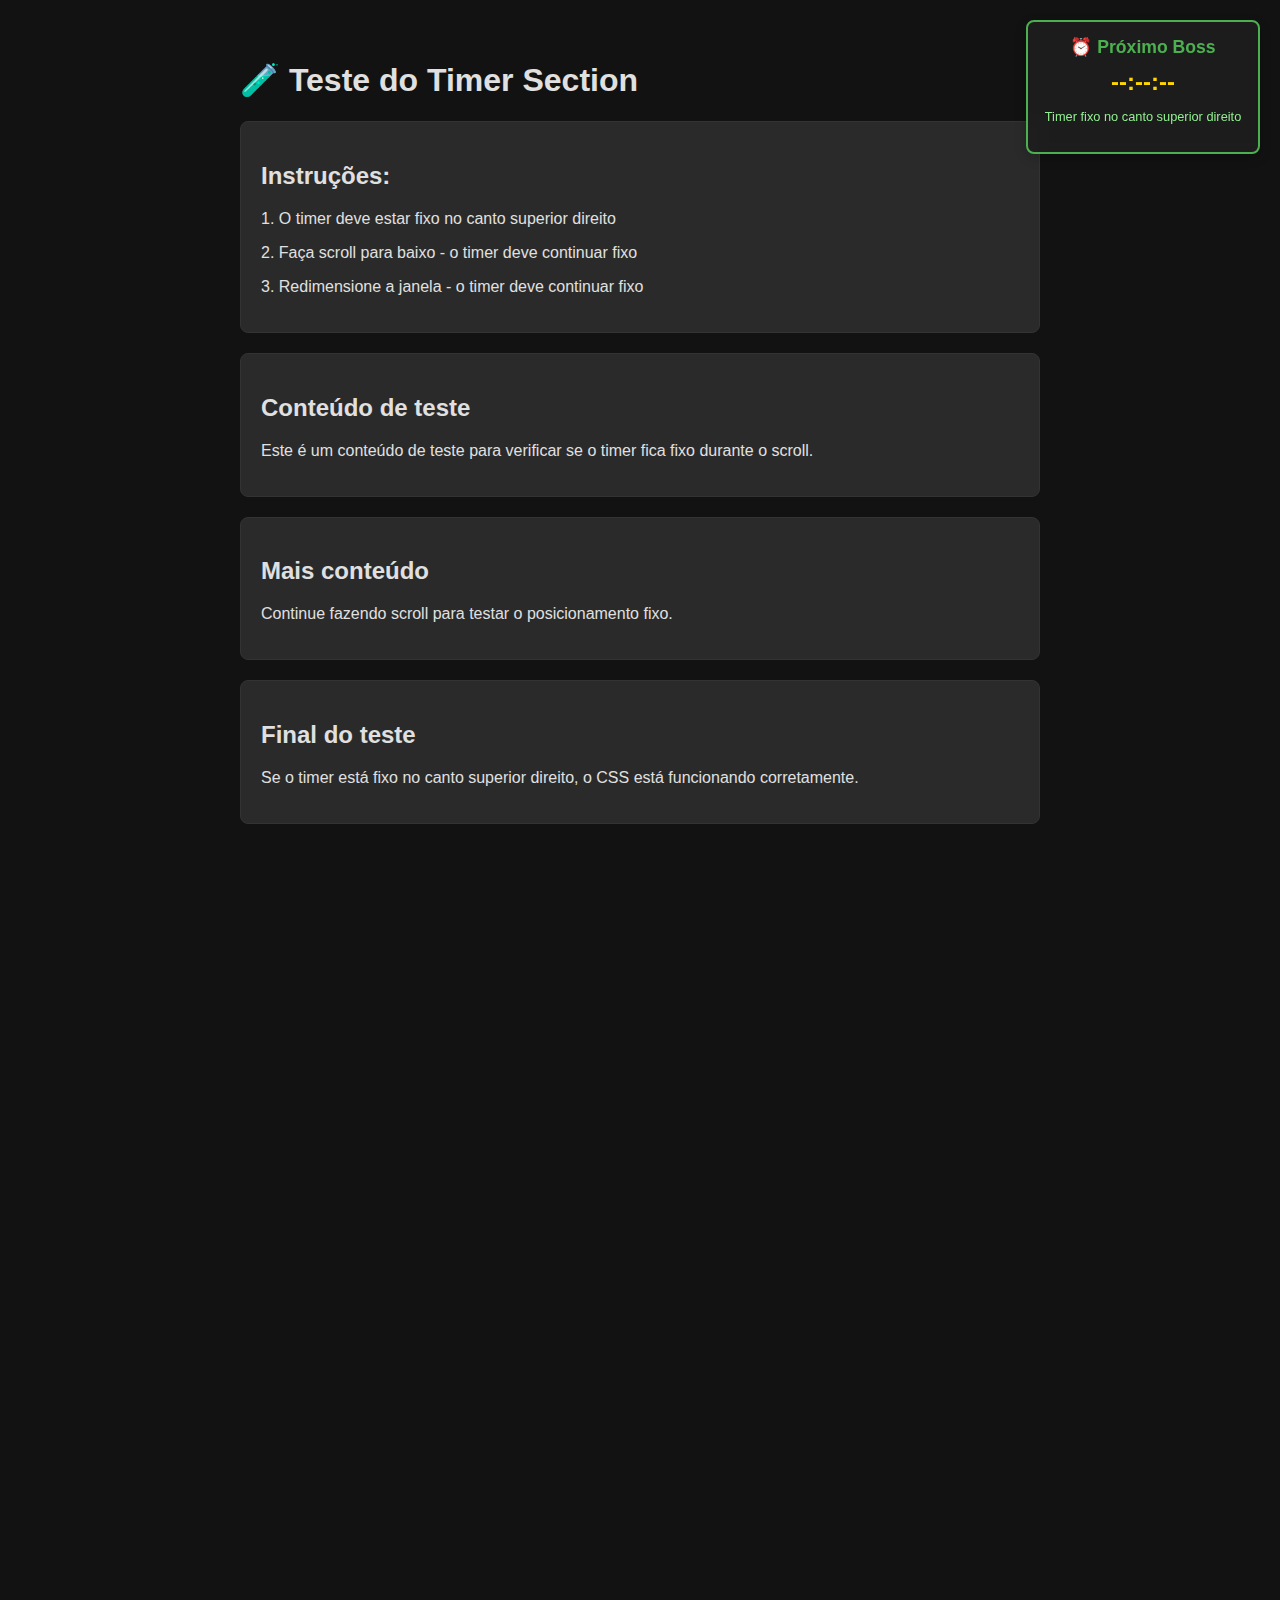
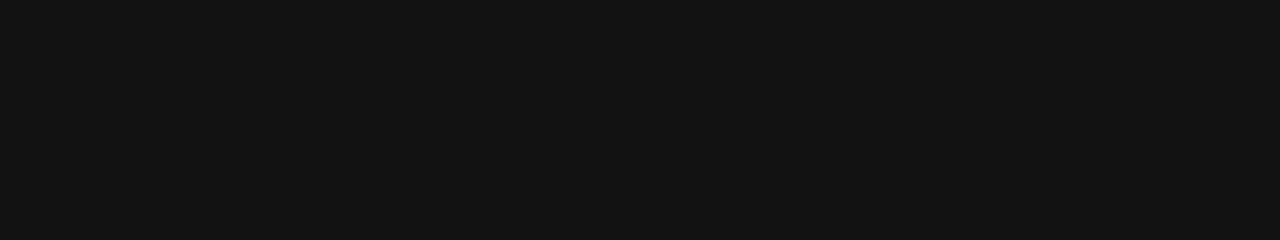
<file: test-timer.html>
<!DOCTYPE html>
<html lang="pt-br">
<head>
    <meta charset="UTF-8">
    <meta name="viewport" content="width=device-width, initial-scale=1.0">
    <title>Teste Timer Section</title>
    <style>
        body {
            margin: 0;
            padding: 20px;
            background: #121212;
            color: #e0e0e0;
            font-family: Arial, sans-serif;
            height: 200vh; /* Para testar scroll */
        }
        
        .test-content {
            max-width: 800px;
            margin: 0 auto;
            padding: 20px;
        }
        
        /* Timer Section - Estilo limpo */
        .timer-section {
            position: fixed !important;
            top: 20px !important;
            right: 20px !important;
            width: 200px !important;
            background-color: rgba(30, 30, 30, 0.95) !important;
            border: 2px solid #4CAF50 !important;
            border-radius: 8px !important;
            padding: 15px !important;
            box-shadow: 0 4px 12px rgba(0, 0, 0, 0.2) !important;
            backdrop-filter: blur(5px) !important;
            z-index: 1000 !important;
        }
        
        .timer-section h3 {
            color: #4CAF50;
            margin: 0 0 10px 0;
            font-size: 1.1em;
            text-align: center;
        }
        
        .countdown-timer {
            font-size: 1.5em;
            font-weight: bold;
            color: #FFD700;
            margin: 5px 0;
            text-align: center;
        }
        
        .test-box {
            background: #2a2a2a;
            padding: 20px;
            margin: 20px 0;
            border-radius: 8px;
            border: 1px solid #333;
        }
    </style>
</head>
<body>
    <div class="test-content">
        <h1>🧪 Teste do Timer Section</h1>
        
        <div class="test-box">
            <h2>Instruções:</h2>
            <p>1. O timer deve estar fixo no canto superior direito</p>
            <p>2. Faça scroll para baixo - o timer deve continuar fixo</p>
            <p>3. Redimensione a janela - o timer deve continuar fixo</p>
        </div>
        
        <div class="test-box">
            <h2>Conteúdo de teste</h2>
            <p>Este é um conteúdo de teste para verificar se o timer fica fixo durante o scroll.</p>
        </div>
        
        <div class="test-box">
            <h2>Mais conteúdo</h2>
            <p>Continue fazendo scroll para testar o posicionamento fixo.</p>
        </div>
        
        <div class="test-box">
            <h2>Final do teste</h2>
            <p>Se o timer está fixo no canto superior direito, o CSS está funcionando corretamente.</p>
        </div>
    </div>
    
    <!-- Timer Section de teste -->
    <div class="timer-section">
        <h3>⏰ Próximo Boss</h3>
        <div class="countdown-timer">--:--:--</div>
        <p style="text-align: center; font-size: 0.8em; color: #90ee90;">
            Timer fixo no canto superior direito
        </p>
    </div>
</body>
</html>
</file>
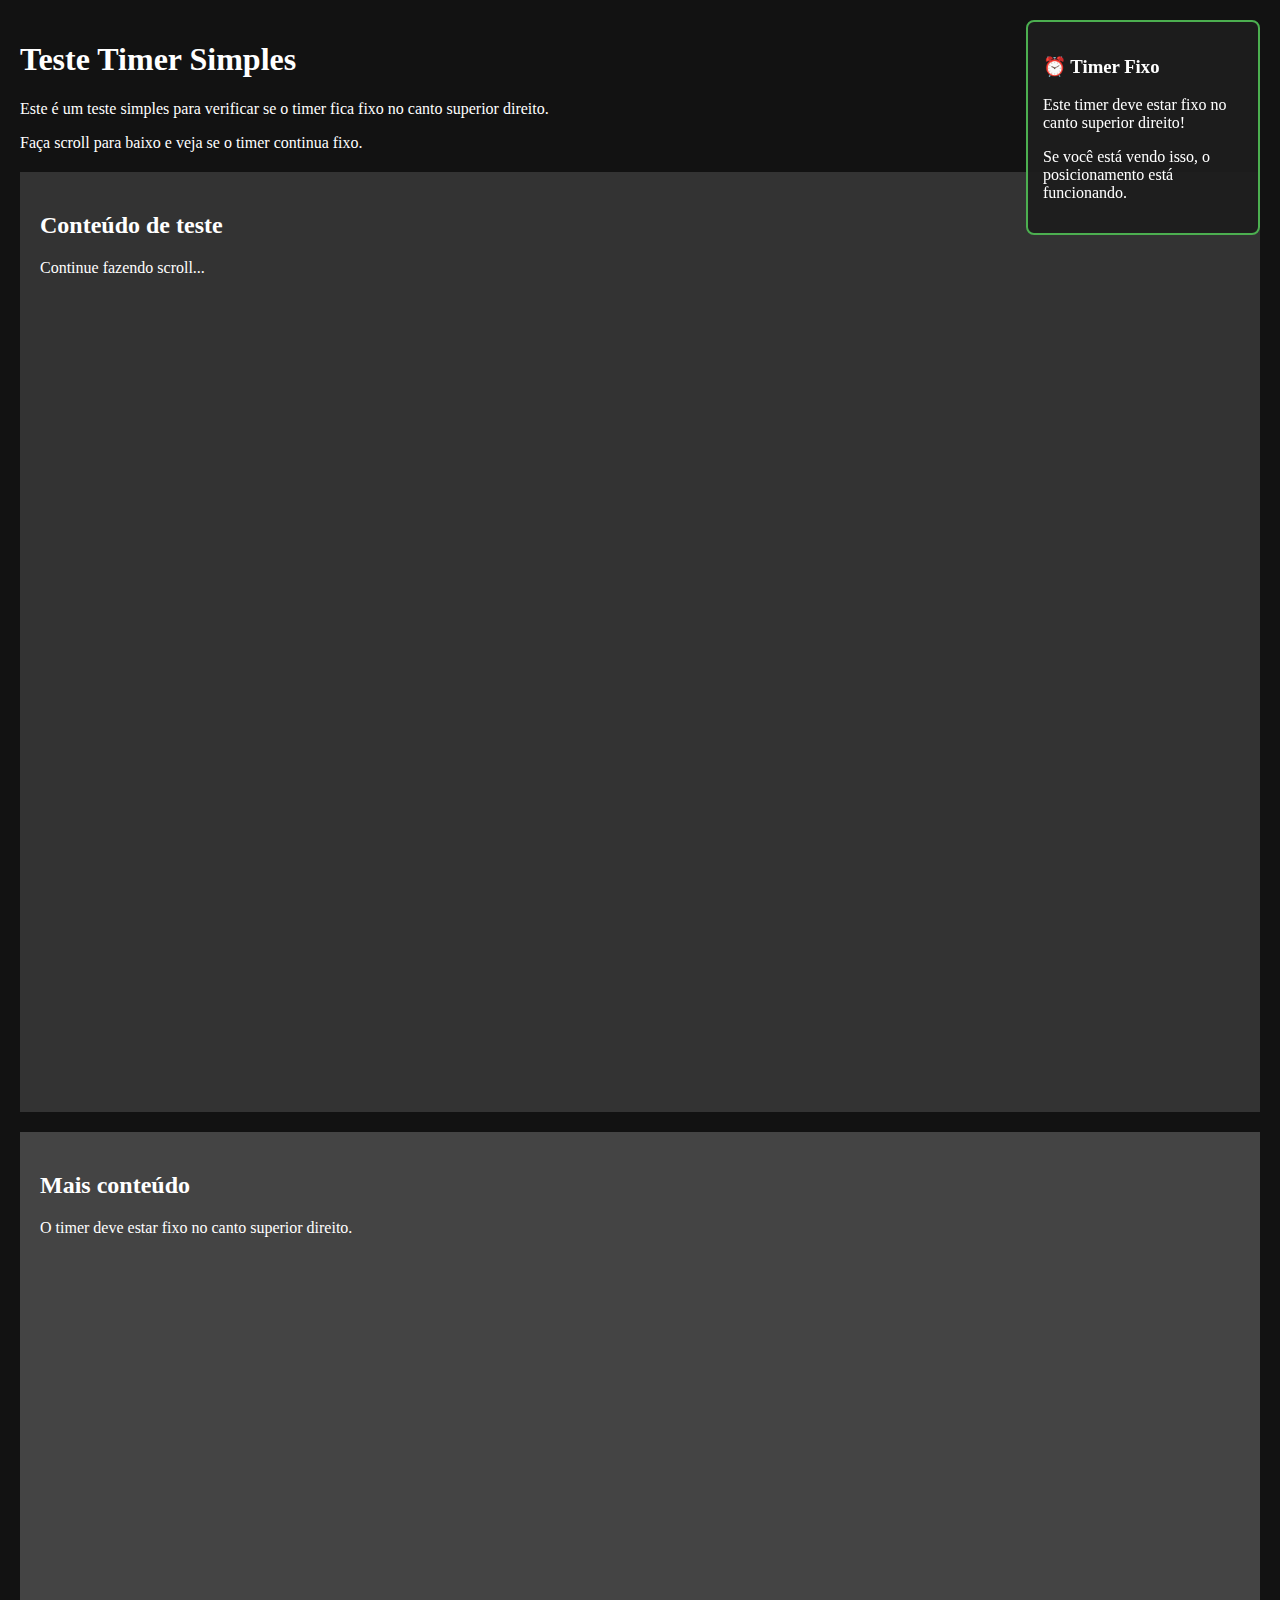
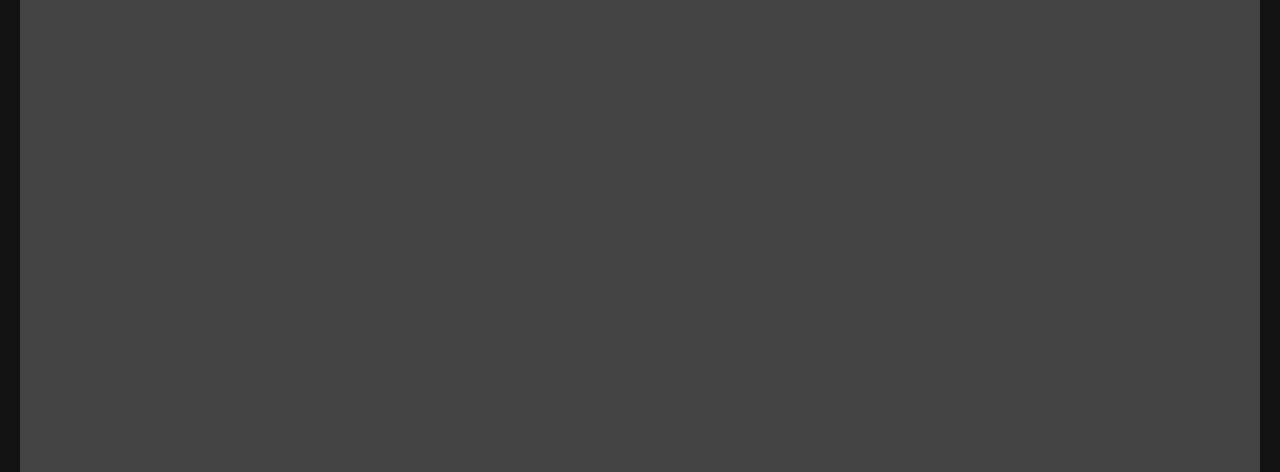
<file: timer-test-simple.html>
<!DOCTYPE html>
<html>
<head>
    <title>Teste Timer Simples</title>
    <style>
        body {
            margin: 0;
            padding: 20px;
            background: #121212;
            color: white;
            height: 200vh;
        }
        
        .test-timer {
            position: fixed !important;
            top: 20px !important;
            right: 20px !important;
            width: 200px !important;
            background: rgba(30, 30, 30, 0.95) !important;
            border: 2px solid #4CAF50 !important;
            border-radius: 8px !important;
            padding: 15px !important;
            z-index: 9999 !important;
            color: white !important;
        }
    </style>
</head>
<body>
    <h1>Teste Timer Simples</h1>
    <p>Este é um teste simples para verificar se o timer fica fixo no canto superior direito.</p>
    <p>Faça scroll para baixo e veja se o timer continua fixo.</p>
    
    <div style="height: 100vh; background: #333; margin: 20px 0; padding: 20px;">
        <h2>Conteúdo de teste</h2>
        <p>Continue fazendo scroll...</p>
    </div>
    
    <div style="height: 100vh; background: #444; margin: 20px 0; padding: 20px;">
        <h2>Mais conteúdo</h2>
        <p>O timer deve estar fixo no canto superior direito.</p>
    </div>
    
    <!-- Timer de teste -->
    <div class="test-timer">
        <h3>⏰ Timer Fixo</h3>
        <p>Este timer deve estar fixo no canto superior direito!</p>
        <p>Se você está vendo isso, o posicionamento está funcionando.</p>
    </div>
    
    <script>
        // Força o posicionamento via JavaScript também
        document.addEventListener('DOMContentLoaded', function() {
            const timer = document.querySelector('.test-timer');
            if (timer) {
                timer.style.position = 'fixed';
                timer.style.top = '20px';
                timer.style.right = '20px';
                timer.style.zIndex = '9999';
                console.log('✅ Timer posicionado via JavaScript!');
            }
        });
    </script>
</body>
</html>
</file>
